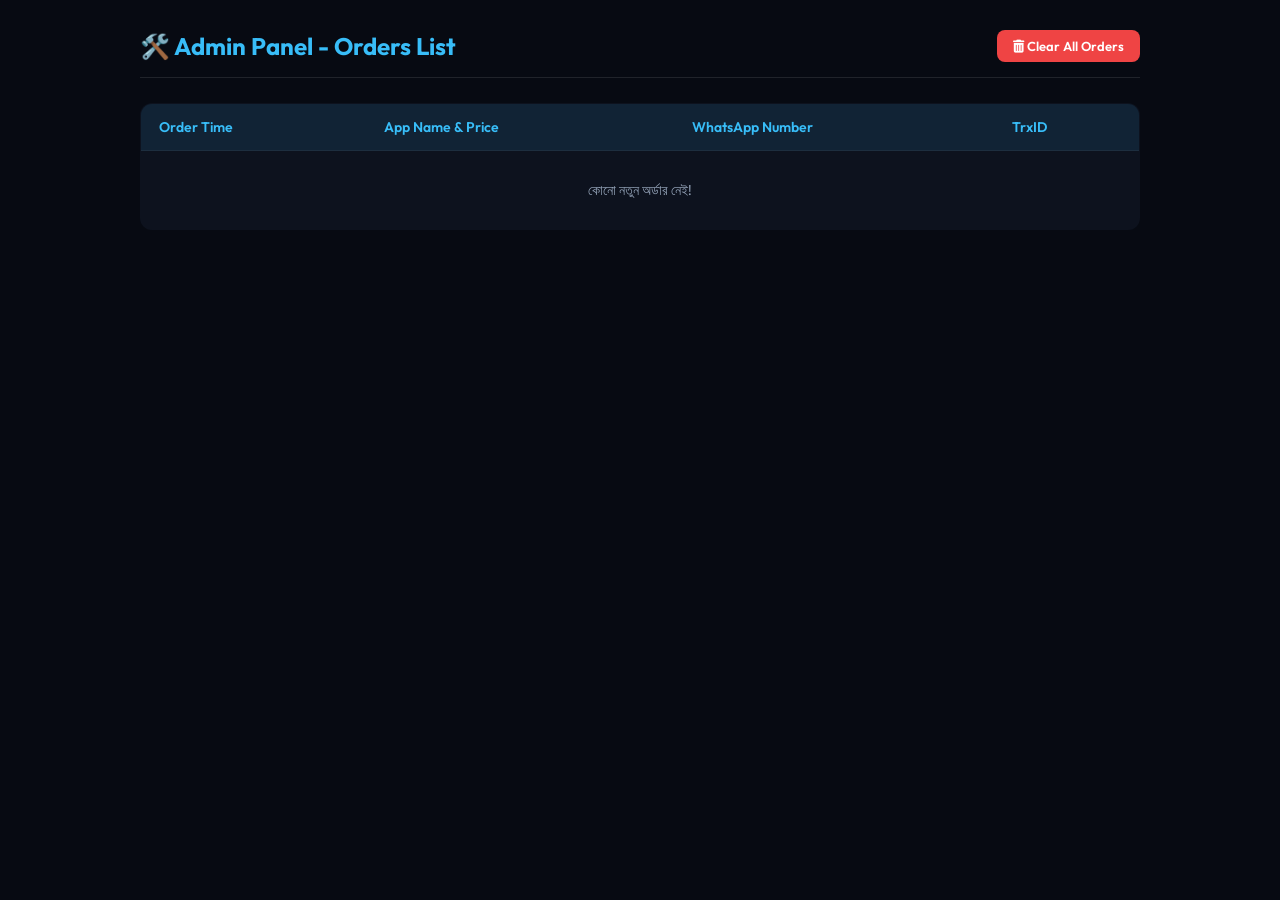
<file: admin.html>
<!DOCTYPE html>
<html lang="bn">
<head>
    <meta charset="UTF-8">
    <meta name="viewport" content="width=device-width, initial-scale=1.0">
    <title>Admin Panel - Sojib Store</title>
    <link href="https://fonts.googleapis.com/css2?family=Outfit:wght@400;600;700&display=swap" rel="stylesheet">
    <link rel="stylesheet" href="https://cdnjs.cloudflare.com/ajax/libs/font-awesome/6.4.0/css/all.min.css">
    <style>
        * { margin: 0; padding: 0; box-sizing: border-box; font-family: 'Outfit', sans-serif; }
        body { background-color: #070a12; color: #fff; padding: 30px; }
        .container { max-width: 1000px; margin: 0 auto; }
        
        .header {
            display: flex; justify-content: space-between; align-items: center;
            margin-bottom: 25px; border-bottom: 1px solid rgba(255,255,255,0.1); padding-bottom: 15px;
        }
        h1 { color: #38bdf8; font-size: 24px; }
        
        .clear-btn { 
            background: #ef4444; color: #fff; border: none; padding: 8px 16px; 
            border-radius: 8px; cursor: pointer; font-weight: 600; font-size: 13px;
            transition: 0.2s;
        }
        .clear-btn:hover { opacity: 0.8; }

        .table-responsive { width: 100%; overflow-x: auto; }
        table { width: 100%; border-collapse: collapse; background: #0d121e; border-radius: 12px; overflow: hidden; border: 1px solid rgba(56,189,248,0.2); }
        th, td { padding: 14px 18px; text-align: left; border-bottom: 1px solid rgba(255,255,255,0.05); font-size: 14px; }
        th { background: rgba(56,189,248,0.1); color: #38bdf8; font-weight: 600; }
        td { color: #cbd5e1; }
        .trx-text { color: #38bdf8; font-weight: bold; letter-spacing: 0.5px; }
        .wa-number { color: #22c55e; font-weight: 600; display: inline-flex; align-items: center; gap: 6px; }
        .no-data { text-align: center; color: #94a3b8; padding: 30px !important; }
    </style>
</head>
<body>

    <div class="container">
        <div class="header">
            <h1>🛠️ Admin Panel - Orders List</h1>
            <button class="clear-btn" onclick="clearOrders()"><i class="fas fa-trash-alt"></i> Clear All Orders</button>
        </div>

        <div class="table-responsive">
            <table>
                <thead>
                    <tr>
                        <th>Order Time</th>
                        <th>App Name & Price</th>
                        <th>WhatsApp Number</th>
                        <th>TrxID</th>
                    </tr>
                </thead>
                <tbody id="orderTableBody">
                    <!-- অর্ডারগুলো এখানে লোড হবে -->
                </tbody>
            </table>
        </div>
    </div>

    <script>
        function loadOrders() {
            const tableBody = document.getElementById('orderTableBody');
            let orders = JSON.parse(localStorage.getItem('storeOrders')) || [];
            
            tableBody.innerHTML = "";

            if (orders.length === 0) {
                tableBody.innerHTML = `<tr><td colspan="4" class="no-data">কোনো নতুন অর্ডার নেই!</td></tr>`;
                return;
            }

            orders.reverse().forEach(order => {
                tableBody.innerHTML += `
                    <tr>
                        <td>${order.time}</td>
                        <td>${order.appName}</td>
                        <td><span class="wa-number"><i class="fab fa-whatsapp"></i> ${order.whatsapp}</span></td>
                        <td class="trx-text">${order.trxId}</td>
                    </tr>
                `;
            });
        }

        function clearOrders() {
            if(confirm("সব অর্ডার মুছে ফেলতে চান?")) {
                localStorage.removeItem('storeOrders');
                loadOrders();
            }
        }

        loadOrders();
    </script>
</body>
</html>
</file>
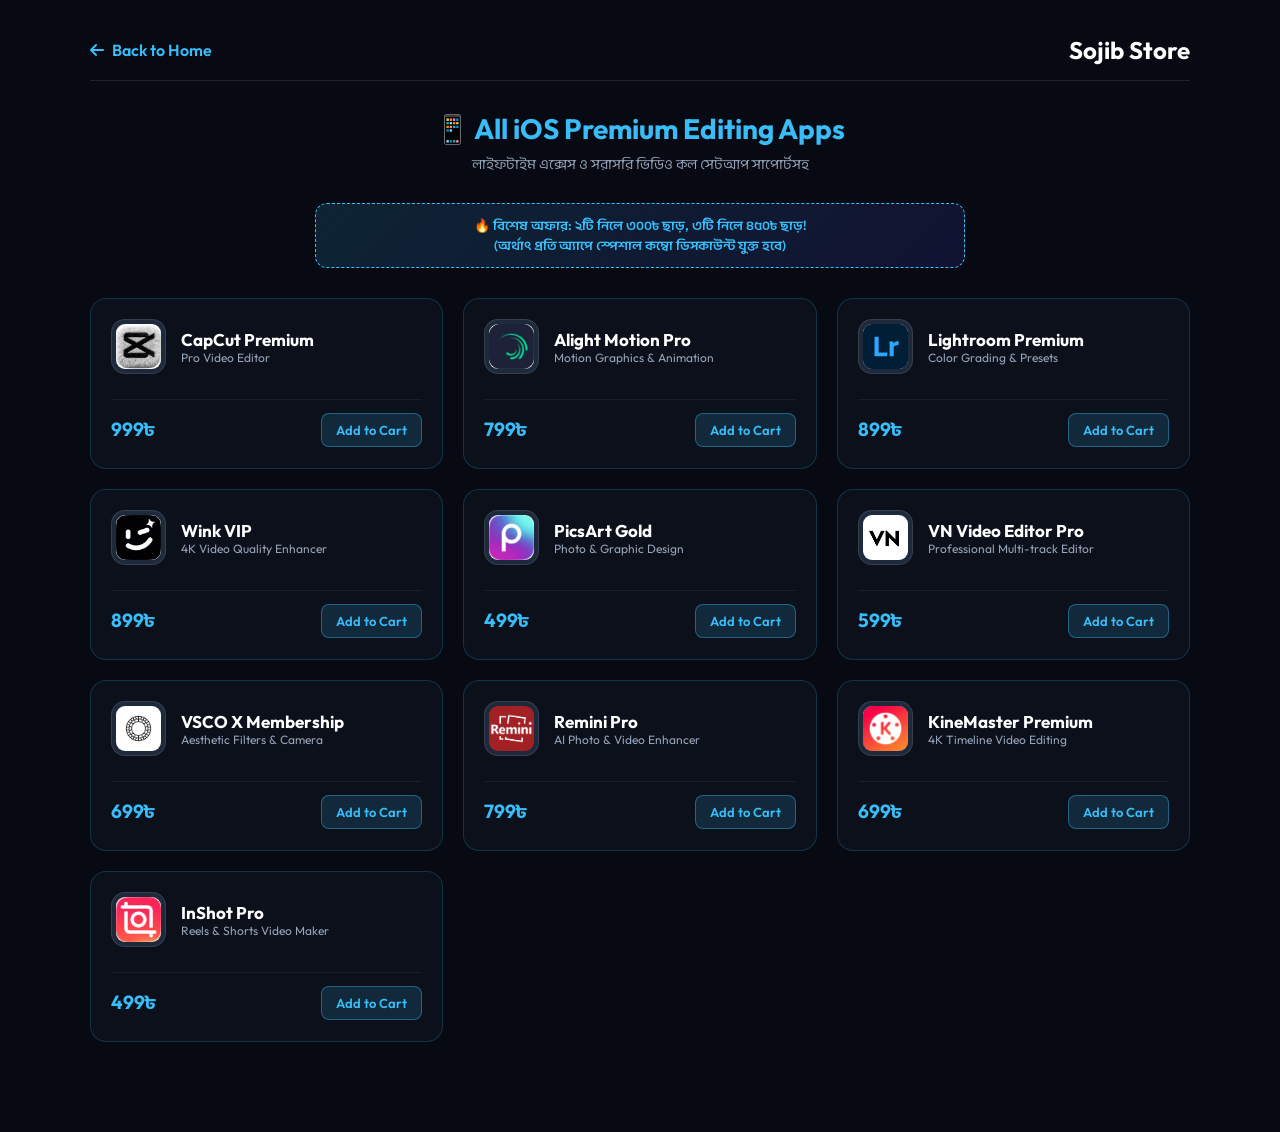
<file: apps.html>
<!DOCTYPE html>
<html lang="bn">
<head>
    <meta charset="UTF-8">
    <meta name="viewport" content="width=device-width, initial-scale=1.0">
    <title>All iOS Premium Apps - Sojib Store</title>
    <!-- Font Awesome -->
    <link rel="stylesheet" href="https://cdnjs.cloudflare.com/ajax/libs/font-awesome/6.4.0/css/all.min.css">
    <link href="https://fonts.googleapis.com/css2?family=Anek+Bangla:wght@400;600;700&family=Outfit:wght@400;600;700&display=swap" rel="stylesheet">
    
    <style>
        * { margin: 0; padding: 0; box-sizing: border-box; font-family: 'Outfit', 'Anek Bangla', sans-serif; }
        body { background-color: #070a12; color: #fff; padding: 20px; position: relative; min-height: 100vh; padding-bottom: 90px; }
        
        /* Header */
        .header-bar {
            max-width: 1100px; margin: 0 auto 30px;
            display: flex; justify-content: space-between; align-items: center;
            padding: 15px 0; border-bottom: 1px solid rgba(255,255,255,0.1);
        }
        .back-btn {
            color: #38bdf8; text-decoration: none; font-weight: 600;
            display: flex; align-items: center; gap: 8px; transition: 0.3s;
        }
        .back-btn:hover { color: #fff; }

        .page-title { text-align: center; margin-bottom: 25px; }
        .page-title h1 { font-size: 28px; color: #38bdf8; }
        .discount-banner {
            background: linear-gradient(135deg, rgba(56, 189, 248, 0.15), rgba(79, 70, 229, 0.15));
            border: 1px dashed #38bdf8; max-width: 650px; margin: 0 auto 30px;
            padding: 12px 15px; border-radius: 12px; text-align: center; font-size: 13px; color: #38bdf8; font-weight: 600; line-height: 1.5;
        }

        /* Apps Grid */
        .apps-container {
            max-width: 1100px; margin: 0 auto;
            display: grid; grid-template-columns: repeat(auto-fit, minmax(280px, 1fr)); gap: 20px;
        }

        .app-card {
            background: rgba(13, 18, 30, 0.8);
            border: 1px solid rgba(56, 189, 248, 0.2);
            border-radius: 16px; padding: 20px;
            display: flex; flex-direction: column; justify-content: space-between;
            transition: 0.3s ease; position: relative;
        }
        .app-card:hover { transform: translateY(-5px); border-color: #38bdf8; }

        .app-info { display: flex; align-items: center; gap: 15px; margin-bottom: 15px; }
        .app-info img { width: 55px; height: 55px; border-radius: 14px; object-fit: cover; background: #1e293b; padding: 4px; border: 1px solid rgba(255,255,255,0.1); flex-shrink: 0; }
        .app-info div { overflow: hidden; }
        .app-info h3 { font-size: 17px; color: #fff; white-space: nowrap; overflow: hidden; text-overflow: ellipsis; }
        .app-info p { font-size: 12px; color: #94a3b8; white-space: nowrap; overflow: hidden; text-overflow: ellipsis; }

        .app-price-box {
            display: flex; justify-content: space-between; align-items: center;
            margin-top: 10px; padding-top: 12px; border-top: 1px solid rgba(255,255,255,0.06);
        }
        .price { font-size: 19px; font-weight: 700; color: #38bdf8; }
        
        .add-cart-btn {
            background: rgba(56, 189, 248, 0.15); border: 1px solid rgba(56, 189, 248, 0.4);
            color: #38bdf8; padding: 8px 14px; border-radius: 8px;
            font-weight: 600; cursor: pointer; font-size: 13px; transition: 0.3s;
        }
        .add-cart-btn:hover { background: #38bdf8; color: #000; }
        .add-cart-btn.added { background: #22c55e; border-color: #22c55e; color: #fff; }

        /* Floating Checkout Bar */
        .floating-cart-bar {
            position: fixed; bottom: 0; left: 0; width: 100%;
            background: rgba(13, 18, 30, 0.95); backdrop-filter: blur(15px);
            border-top: 1px solid rgba(56, 189, 248, 0.3); padding: 15px 20px;
            display: none; justify-content: space-between; align-items: center;
            z-index: 1000; box-shadow: 0 -10px 25px rgba(0,0,0,0.5);
        }
        .floating-cart-bar.active { display: flex; }
        .cart-details h4 { font-size: 16px; color: #fff; }
        .cart-details p { font-size: 12px; color: #38bdf8; margin-top: 2px; }
        .checkout-main-btn {
            background: linear-gradient(135deg, #22c55e, #16a34a); color: #fff;
            border: none; padding: 10px 24px; border-radius: 10px; font-weight: 700;
            font-size: 15px; cursor: pointer; transition: 0.2s;
        }
        .checkout-main-btn:hover { opacity: 0.9; transform: scale(1.02); }

        /* 💳 POPUP PAYMENT MODAL STYLES */
        .modal-overlay {
            position: fixed; top: 0; left: 0; width: 100vw; height: 100vh;
            background: rgba(7, 10, 18, 0.85); backdrop-filter: blur(15px);
            display: none; justify-content: center; align-items: center;
            z-index: 2000; padding: 15px;
        }
        .modal-overlay.active { display: flex; }

        .payment-card {
            background: #0d121e; border: 1px solid rgba(56, 189, 248, 0.3);
            border-radius: 20px; width: 100%; max-width: 450px;
            padding: 22px; position: relative; box-shadow: 0 15px 30px rgba(0,0,0,0.5);
            max-height: 90vh; overflow-y: auto;
        }

        .close-modal {
            position: absolute; top: 15px; right: 15px;
            background: rgba(255,255,255,0.1); border: none; color: #fff;
            width: 30px; height: 30px; border-radius: 50%; cursor: pointer; font-size: 14px;
        }

        .modal-header { text-align: center; margin-bottom: 20px; }
        .modal-header h3 { font-size: 20px; color: #38bdf8; margin-bottom: 5px; }
        
        .summary-box {
            background: rgba(255,255,255,0.03); border: 1px solid rgba(255,255,255,0.08);
            border-radius: 12px; padding: 12px; margin-bottom: 15px; font-size: 13px;
        }
        .summary-row { display: flex; justify-content: space-between; margin-bottom: 6px; color: #94a3b8; }
        .summary-row.total { font-weight: 700; color: #38bdf8; font-size: 16px; border-top: 1px solid rgba(255,255,255,0.1); padding-top: 6px; margin-top: 6px; }
        .discount-text { color: #22c55e !important; font-weight: 600; }

        /* Payment Numbers Area */
        .payment-methods { display: flex; flex-direction: column; gap: 10px; margin-bottom: 15px; }
        .method-box {
            background: rgba(255,255,255,0.03); border: 1px solid rgba(255,255,255,0.08);
            border-radius: 12px; padding: 10px 14px; display: flex; justify-content: space-between; align-items: center;
        }
        .method-info { display: flex; align-items: center; gap: 10px; }
        .method-info i { font-size: 20px; }
        .bkash-color { color: #e2136e; }
        .nagad-color { color: #f7921e; }
        
        .method-details p { font-size: 11px; color: #94a3b8; }
        .method-details h5 { font-size: 15px; color: #fff; letter-spacing: 0.5px; }

        .copy-btn {
            background: rgba(56, 189, 248, 0.15); border: 1px solid rgba(56, 189, 248, 0.3);
            color: #38bdf8; padding: 6px 12px; border-radius: 6px; cursor: pointer;
            font-size: 12px; font-weight: 600; transition: 0.2s;
        }
        .copy-btn:hover { background: #38bdf8; color: #000; }

        /* Form Controls */
        .form-group { margin-bottom: 12px; text-align: left; }
        .form-group label { display: block; font-size: 12px; color: #cbd5e1; margin-bottom: 5px; }
        .form-group input {
            width: 100%; background: rgba(255,255,255,0.05); border: 1px solid rgba(255,255,255,0.15);
            border-radius: 8px; padding: 9px 12px; color: #fff; font-size: 13px; outline: none;
        }
        .form-group input:focus { border-color: #38bdf8; }

        .submit-order-btn {
            width: 100%; background: linear-gradient(135deg, #22c55e, #16a34a);
            color: #fff; border: none; padding: 12px; border-radius: 10px;
            font-size: 15px; font-weight: 700; cursor: pointer; margin-top: 5px;
        }

        /* Toast Alert */
        .toast {
            position: fixed; bottom: 20px; right: 20px; background: #38bdf8; color: #000;
            padding: 10px 20px; border-radius: 8px; font-weight: 700; font-size: 13px;
            display: none; z-index: 4000; box-shadow: 0 5px 15px rgba(0,0,0,0.3);
        }
    </style>
</head>
<body>

    <div class="header-bar">
        <a href="index.html" class="back-btn"><i class="fas fa-arrow-left"></i> Back to Home</a>
        <h2>Sojib Store</h2>
    </div>

    <div class="page-title">
        <h1>📱 All iOS Premium Editing Apps</h1>
        <p style="color: #94a3b8; font-size: 14px; margin-top: 5px;">লাইফটাইম এক্সেস ও সরাসরি ভিডিও কল সেটআপ সাপোর্টসহ</p>
    </div>

    <div class="discount-banner">
        🔥 বিশেষ অফার: ২টি নিলে ৩০০৳ ছাড়, ৩টি নিলে ৪৫০৳ ছাড়!<br>
        (অর্থাৎ প্রতি অ্যাপে স্পেশাল কম্বো ডিসকাউন্ট যুক্ত হবে)
    </div>

    <!-- APPS GRID -->
    <div class="apps-container" id="appsListContainer"></div>

    <!-- 🛒 FLOATING CHECKOUT BAR -->
    <div class="floating-cart-bar" id="floatingCart">
        <div class="cart-details">
            <h4 id="cartCountText">0 Apps Selected</h4>
            <p id="cartPriceText">Total: ৳0</p>
        </div>
        <button class="checkout-main-btn" onclick="openPaymentModal()">Proceed to Order</button>
    </div>

    <!-- 💳 PAYMENT POPUP MODAL -->
    <div class="modal-overlay" id="paymentModal">
        <div class="payment-card">
            <button class="close-modal" onclick="closeModal()">✕</button>
            
            <div class="modal-header">
                <h3>Complete Payment</h3>
                <p style="font-size: 12px; color: #94a3b8;">একাধিক অ্যাপের অর্ডার সামারি</p>
            </div>

            <!-- Price Summary Box -->
            <div class="summary-box" id="orderSummaryBox"></div>

            <!-- Copyable Numbers (Cash Out) -->
            <div class="payment-methods">
                <div class="method-box">
                    <div class="method-info">
                        <i class="fas fa-wallet bkash-color"></i>
                        <div class="method-details">
                            <p>bKash Agent (Cash Out)</p>
                            <h5 id="bkashNum">01838019780</h5>
                        </div>
                    </div>
                    <button class="copy-btn" onclick="copyNumber('bkashNum')"><i class="fas fa-copy"></i> Copy</button>
                </div>

                <div class="method-box">
                    <div class="method-info">
                        <i class="fas fa-wallet nagad-color"></i>
                        <div class="method-details">
                            <p>Nagad Agent (Cash Out)</p>
                            <h5 id="nagadNum">01720926792</h5>
                        </div>
                    </div>
                    <button class="copy-btn" onclick="copyNumber('nagadNum')"><i class="fas fa-copy"></i> Copy</button>
                </div>
            </div>

            <!-- Form -->
            <form id="orderForm" onsubmit="handleFormSubmit(event)">
                <div class="form-group">
                    <label for="whatsapp">WhatsApp Number *</label>
                    <input type="tel" id="whatsapp" placeholder="e.g. 018XXXXXXXX" required>
                </div>

                <div class="form-group">
                    <label for="trxId">Transaction ID (TrxID) *</label>
                    <input type="text" id="trxId" placeholder="e.g. BXA892JK12" required>
                </div>

                <div class="form-group">
                    <label for="screenshot">Payment Screenshot *</label>
                    <input type="file" id="screenshot" accept="image/*" required>
                </div>

                <button type="submit" class="submit-order-btn"><i class="fas fa-paper-plane"></i> Submit & Confirm on WhatsApp</button>
            </form>
        </div>
    </div>

    <!-- Toast Notice -->
    <div class="toast" id="toastMsg">Number Copied!</div>

    <script>
        const appsData = [
            { id: 1, name: "CapCut Premium", desc: "Pro Video Editor", priceNum: 999, icon: "capcut.png" },
            { id: 2, name: "Alight Motion Pro", desc: "Motion Graphics & Animation", priceNum: 799, icon: "alightmotion.png" },
            { id: 3, name: "Lightroom Premium", desc: "Color Grading & Presets", priceNum: 899, icon: "lightroom.png" },
            { id: 4, name: "Wink VIP", desc: "4K Video Quality Enhancer", priceNum: 899, icon: "wink.png" },
            { id: 5, name: "PicsArt Gold", desc: "Photo & Graphic Design", priceNum: 499, icon: "picsart.png" },
            { id: 6, name: "VN Video Editor Pro", desc: "Professional Multi-track Editor", priceNum: 599, icon: "vn.png" },
            { id: 7, name: "VSCO X Membership", desc: "Aesthetic Filters & Camera", priceNum: 699, icon: "vsco.png" },
            { id: 8, name: "Remini Pro", desc: "AI Photo & Video Enhancer", priceNum: 799, icon: "remini.png" },
            { id: 9, name: "KineMaster Premium", desc: "4K Timeline Video Editing", priceNum: 699, icon: "kinemaster.png" },
            { id: 10, name: "InShot Pro", desc: "Reels & Shorts Video Maker", priceNum: 499, icon: "inshot.png" }
        ];

        let cart = [];

        function renderApps() {
            const container = document.getElementById('appsListContainer');
            container.innerHTML = "";

            appsData.forEach(app => {
                const isSelected = cart.some(item => item.id === app.id);
                container.innerHTML += `
                    <div class="app-card">
                        <div class="app-info">
                            <img src="${app.icon}" alt="${app.name}" onerror="this.src='logo.png'">
                            <div>
                                <h3>${app.name}</h3>
                                <p>${app.desc}</p>
                            </div>
                        </div>
                        <div class="app-price-box">
                            <span class="price">${app.priceNum}৳</span>
                            <button class="add-cart-btn ${isSelected ? 'added' : ''}" onclick="toggleCart(${app.id})">
                                ${isSelected ? '<i class="fas fa-check"></i> Selected' : 'Add to Cart'}
                            </button>
                        </div>
                    </div>
                `;
            });
        }

        function toggleCart(appId) {
            const app = appsData.find(item => item.id === appId);
            const index = cart.findIndex(item => item.id === appId);

            if (index > -1) {
                cart.splice(index, 1);
                showToast(app.name + " কার্ট থেকে বাদ দেওয়া হয়েছে");
            } else {
                cart.push(app);
                showToast(app.name + " কার্টে যোগ করা হয়েছে");
            }

            renderApps();
            updateCartBar();
        }

        function calculateDiscount(count) {
            if (count < 2) return 0;
            return count * 150;
        }

        function updateCartBar() {
            const cartBar = document.getElementById('floatingCart');
            if (cart.length > 0) {
                cartBar.classList.add('active');
                document.getElementById('cartCountText').innerText = `${cart.length} App(s) Selected`;
                
                let subtotal = cart.reduce((sum, item) => sum + item.priceNum, 0);
                let discount = calculateDiscount(cart.length);
                let total = subtotal - discount;

                document.getElementById('cartPriceText').innerText = `Total: ৳${total} ${discount > 0 ? `(৳${discount} Discount)` : ''}`;
            } else {
                cartBar.classList.remove('active');
            }
        }

        function openPaymentModal() {
            if (cart.length === 0) return;

            let subtotal = cart.reduce((sum, item) => sum + item.priceNum, 0);
            let discount = calculateDiscount(cart.length);
            let total = subtotal - discount;

            let summaryHTML = `
                <div class="summary-row"><span>নির্বাচিত অ্যাপসমূহ:</span> <strong>${cart.map(i => i.name).join(', ')}</strong></div>
                <div class="summary-row"><span>মূল মূল্য:</span> <strong>৳${subtotal}</strong></div>
                <div class="summary-row discount-text"><span>ডিসকাউন্ট (${cart.length} অ্যাপে):</span> <strong>-৳${discount}</strong></div>
                <div class="summary-row total"><span>সর্বমোট প্রদেয়:</span> <span>৳${total}</span></div>
            `;

            document.getElementById('orderSummaryBox').innerHTML = summaryHTML;
            document.getElementById('paymentModal').classList.add('active');
        }

        function closeModal() {
            document.getElementById('paymentModal').classList.remove('active');
        }

        function copyNumber(elementId) {
            const number = document.getElementById(elementId).innerText;
            navigator.clipboard.writeText(number).then(() => {
                showToast("নম্বর কপি হয়েছে: " + number);
            });
        }

        function showToast(message) {
            const toast = document.getElementById('toastMsg');
            toast.innerText = message;
            toast.style.display = 'block';
            setTimeout(() => {
                toast.style.display = 'none';
            }, 2500);
        }

        function handleFormSubmit(e) {
            e.preventDefault();
            
            let subtotal = cart.reduce((sum, item) => sum + item.priceNum, 0);
            let discount = calculateDiscount(cart.length);
            let total = subtotal - discount;

            const appsList = cart.map(i => i.name).join(', ');
            const whatsappNum = document.getElementById('whatsapp').value;
            const trxId = document.getElementById('trxId').value;

            // আপনার নতুন WhatsApp নম্বর (8801300188953)
            const adminWhatsApp = "8801300188953"; 

            // WhatsApp মেসেজের ফরম্যাট
            const message = `আসসালামু আলাইকুম, আমি অ্যাপ অর্ডার করতে চাই!\n\n📱 অ্যাপসমূহ: ${appsList}\n💰 মোট টাকা: ${total}৳\n📞 আমার হোয়াটসঅ্যাপ: ${whatsappNum}\n🔖 TrxID: ${trxId}\n\nপেমেন্টের স্ক্রিনশট নিচে দিচ্ছি।`;
            
            const whatsappUrl = `https://wa.me/${adminWhatsApp}?text=${encodeURIComponent(message)}`;
            
            // হোয়াটসঅ্যাপে রিডাইরেক্ট করা
            window.open(whatsappUrl, '_blank');

            closeModal();
            cart = [];
            renderApps();
            updateCartBar();
            document.getElementById('orderForm').reset();
        }

        renderApps();
    </script>
</body>
</html>
</file>
